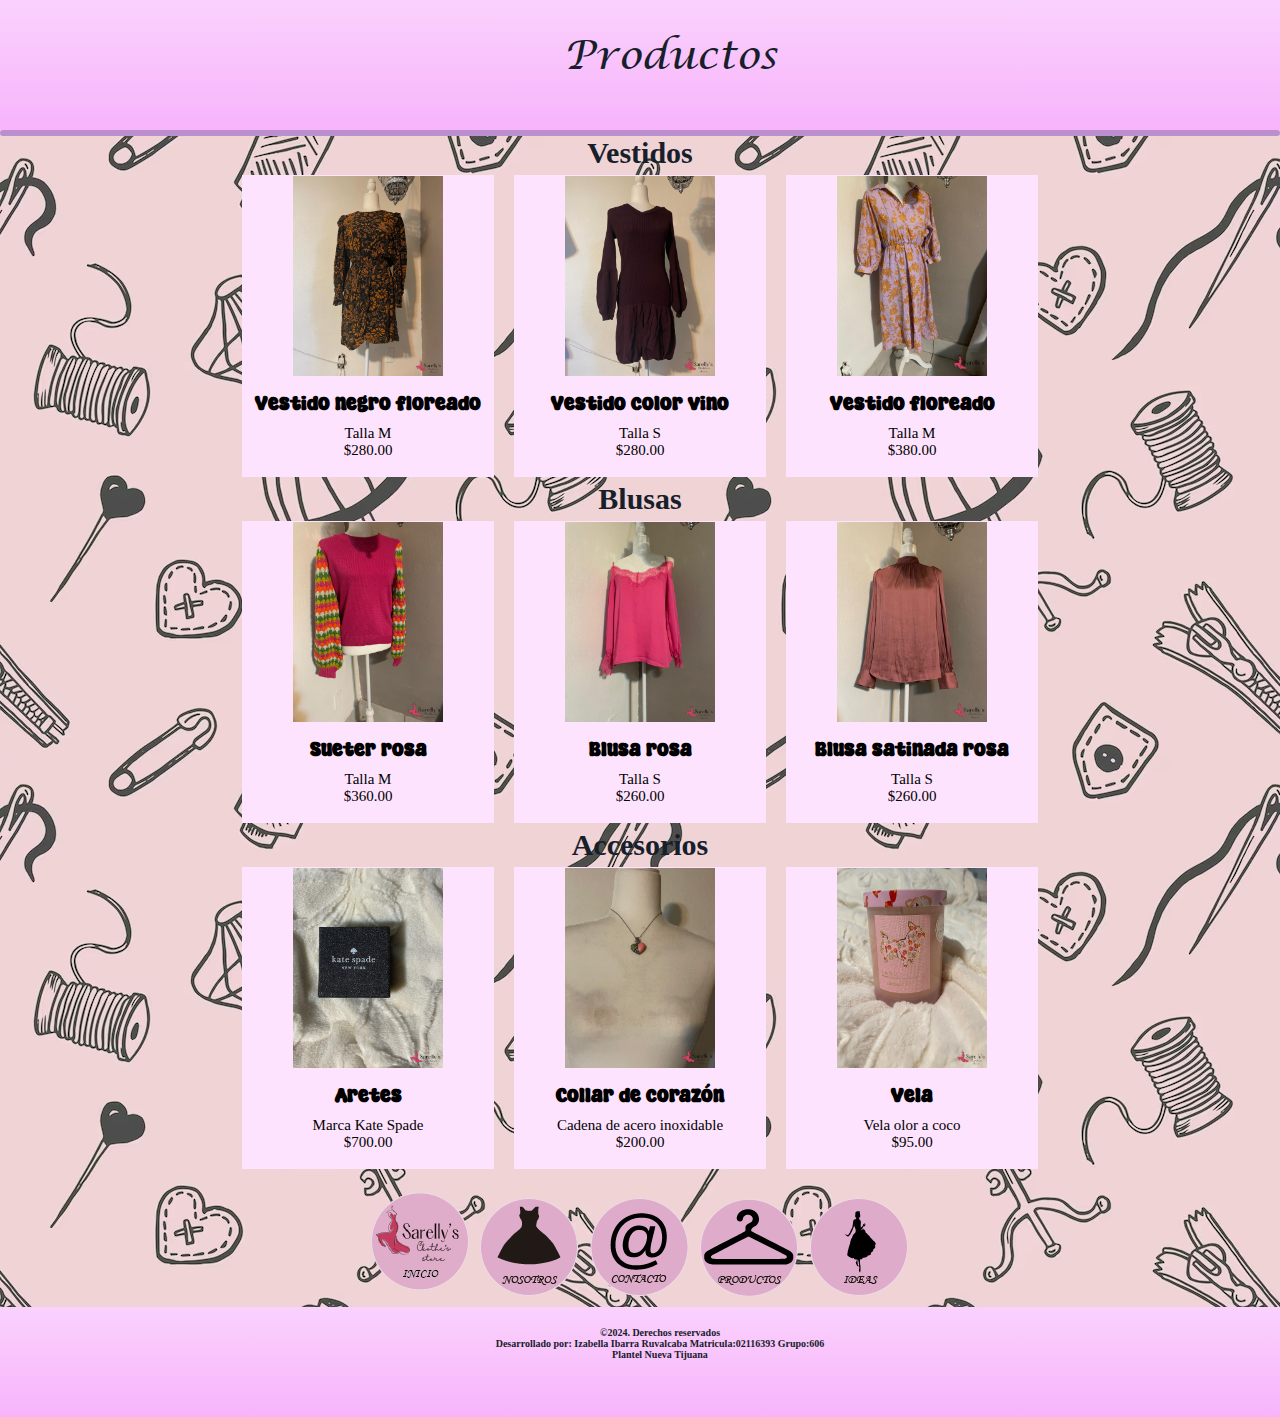
<file: html/productos.html>
<!Doctype html>
<html>
	<head>
		<title>
			Productos-Sarelly's
		</title>
		<!--Este codigo se utiliza para agregar un icono en la pestana del navegador -->
		<link rel="shortcut icon" href="../imagenes/iconos.png">
		<link rel="stylesheet" href="../css/estilo.css">
	</head>
	<!--el bgcolor es para el color de la pagina  -->
	<body >
		<center>
			<div id="top">
			 Productos <br>
			</div>
			<div id="principal">
			<hr>
			<!-- img se utiliza para colocar imagenes
			src es la direccion de la imagen-->
			<p class="encabezado">
				Vestidos <br>
			</P>
			<div class="caja">
						<a href="producto1.html">
					<img src="../imagenes/vestido1f.jpg"
					class="img-producto">
						</a>
					<div class="caja-texto">
					Vestido negro floreado
			</div>
				<div class="texto-adicional">
				Talla M <br>
				$280.00 <!--si el texto es largo agregar br  -->
				</div>
				</div>
				<div class="caja">
						<a href="producto2.html">
					<img src="../imagenes/vestido2f.jpg"
					class="img-producto">
						</a>
					<div class="caja-texto">
					Vestido color vino
			</div>
				<div class="texto-adicional">
				Talla S <br>
				$280.00 
				</div>
				</div>
				<div class="caja">
						<a href="producto3.html">
					<img src="../imagenes/vestido3f.jpg"
					class="img-producto">
						</a>
					<div class="caja-texto">
					Vestido floreado
			</div>
				<div class="texto-adicional">
				Talla M <br>
				$380.00 
				</div>
				</div>
						
			<p class="encabezado">
				Blusas <br>
			</p>
			<div class="caja">
				<a href="producto4.html">
			<img src="../imagenes/sueter1f.jpg"
					class="img-producto">
					</a>
					<div class="caja-texto">
					Sueter rosa
			</div>
				<div class="texto-adicional">
				Talla M <br>
				$360.00 
				</div>
			</div>
			<div class="caja">
				<a href="producto5.html">
			<img src="../imagenes/blusa1f.jpg"
					class="img-producto">
					</a>
					<div class="caja-texto">
					Blusa rosa
			</div>
				<div class="texto-adicional">
				Talla S <br>
				$260.00 
				</div>
			</div>
			<div class="caja">
				<a href="producto6.html">
			<img src="../imagenes/blusa2f.jpg"
					class="img-producto">
					</a>
					<div class="caja-texto">
					Blusa satinada rosa
			</div>
				<div class="texto-adicional">
				Talla S <br>
				$260.00 
				</div>
			</div>
			
			
			<p class="encabezado">
				Accesorios<br>
			</p>
			<div class="caja">
				<a href="producto7.html">
					<img src="../imagenes/aretes1.jpg"
					class="img-producto">
					</a>
					<div class="caja-texto">
					Aretes 
			</div>
				<div class="texto-adicional">
				Marca Kate Spade <br>
				$700.00 
				</div>
				</div>
				<div class="caja">
						<a href="producto8.html">
					<img src="../imagenes/collar2.jpg"
					class="img-producto">
						</a>
					<div class="caja-texto">
					Collar de coraz&oacute;n
			</div>
				<div class="texto-adicional">
				Cadena de acero inoxidable<br>
				$200.00
				</div>
				</div>
				<div class="caja">
					<a href="producto9.html">
					<img src="../imagenes/vela1.jpg"
					class="img-producto">
					</a>
					<div class="caja-texto">
					Vela
			</div>
				<div class="texto-adicional">
				Vela olor a coco<br>
				$95.00 
				</div>
				</div>
				<br>
			
			<A href="../index.html">
				<img src="../imagenes/inicio.png">
			</A>
			<A href="../html/nosotros.html">
				<img src="../imagenes/nosotros-01.png">
			</A>
			<A href="../html/contacto.html">
				<img src="../imagenes/contacto-02.png">
			</A>
			<img src="../imagenes/productose-03.png">
			<A href="../html/ideas.html">
				<img src="../imagenes/ideas-01.png">
			</A>
			<br>
			</div>
			<div id="piediv">
				<p class="pie">
					&copy;2024. Derechos reservados <br>
					Desarrollado por: Izabella Ibarra Ruvalcaba Matricula:02116393 Grupo:606 <br>
					Plantel Nueva Tijuana
				</p>
			</div>
		</center>
	</body>
</html>
</file>
<file: css/estilo.css>
body{
	/*posible cambio de imagen */
	background-image:url("../imagenes/fondo4.jpg");
	color:#17202A;
	font-family:"Lucida Console", "Courier New" monospace;
	font-size: 40px;	
}
p{
	text-align:center;
	font-size:20px;
}

hr{
	/*solid dotted dashed double */
	border: 3px solid #BB8FCE;
	/*border radius es para el terminado de las orillas de la linea.
		el radio de expresa en pixeles*/
	border-radius: 5px;
}
table,tr,td{
	border: 3px solid #BB8FCE;
	border-spacing: 0px;
	background-color:#F6CEF6;
	text-align:center;
	font-size:20px;
}
ul{
	list-style-type:circle;
	list-style-position:inside;
}
ol{
	list-style-type:upper-roman;
	list-style-position:inside;
}
@font-face{
	font-family:mifuente;
	src:url("../fonts/LCALLIG.TTF");
}
@font-face{
	font-family:mifuente2;
	src:url("../fonts/Super Creamy Personal Use.ttf");
}
.pie{
	text-align:center;
	font-size:10px;
	font-weight:bold;
}
.encabezado{
	text-align:center;
	font-size:30px;
	font-weight:bold;
}
.img-marquee{
	height:400px;
	width:600px;
}
.img-producto{
	height:200px;
	width:150px;
}
.img-controller{
	height:50px;
	width:50px;
}
*{
	margin:0px;
}
div#top{
	padding:30px;
	width:100%;
	height:70px;
	/*background-color:#FDE3FE;*/
	background-image:linear-gradient(#FAD1FD,#F7B4FB);
	font-family:mifuente;
	/*background-image:radial-gradient(#FAD1FD,#F7B4FB);*/
}
div#piediv{
	padding:20px;
	width:100%;
	height:70px;
	/*background-color:#FDE3FE;*/
	background-image:linear-gradient(#FAD1FD,#F7B4FB);
}
div#principal{
	width:100%;
	/*background-image:linear-gradient(#FAD1FD,#F7B4FB);*/
	background-image:url("../imagenes/fondo4.jpg");
}
.caja{
	height:300px;
	width:250px;
	background:#FDE3FE;
	border: 1px solid #FDE3FE;
	margin:5px;
	color:black;
	text-align:center;
	display:inline-block;
}
.caja:hover{
	box-shadow:0 0 10px #C500FF;
	transform:scale(1.3);
}
.caja-texto{
	padding-top:5px;
	padding-bottom:5px;
	font-size:20px;
	color:black;
	font-weight:bold;
	font-family:mifuente2;
}
.texto-adicional{
	padding-top:5px;
	font-size:15px;
	
}
.carrousel{
	width:600px;
	margin:auto;
	/*hace que el padding y el border pasen a formar
	parte del calculo de la caja y no de la suma*/
	box-sizing:border-box;
}
.conteCarrousel{
	width:100%;
	height:400px;
	overflow:hidden;
	/*hace que el navegador ocultar todos los contenidos que salen en el div*/
	box-sizing:border-box;
}
.itemCarrousel{
	/*la nueva posicion del elemento en relacion con su posicion normal*/
	position:relative;
	width:100%;
	box-sizing:border-box;
}
.itemCarrouselTarjeta{
	width:100%;
	height:100%;
	box-sizing:border-box;
}
.itemCarrouselArrows{
	/*hace que un elemento se coloque respecto
	a su contenedor posicionado mas cercano*/
	position:absolute;
	top:0;
	bottom:0;
	left:0;
	right:0;
	height:100%;
	width:100%;
	/*ayuda a colocar las cajas como si fueran
	celdas de tablas*/
	display:flex;
	align-items:center;
	justify-content:space-between;
	padding:20px;
	box-sizing:border-box;
}
.itemCarrouselArrows>i:hover{
	cursor:pointer;
}
.conteCarrouselController{
	width:100%;
	display:flex;
	justify-content:space-evenly;
}
.conteCarrouselController>a{
	text-decoration:none;
	font-size:32px;
	color:grey;
}
.itemCarrouselArrows> a > i{
	color:white;
}
.caja1{
	height:150px;
	width:600px;
	background:#FDE3FE;
	border: 1px solid #FDE3FE;
	margin: 5px;
	color:black;
	text-align:center;
	display:inline-block;
	font-family:mifuente;
}
.caja2{
	padding-top:5px;
	padding-bottom:5px;
	font-size:20px;
	color:black;
	font-weight:bold;
}
.caja-nombre{
	padding-top:5px;
	padding-bottom:5px;
	font-size:20px;
	color:black;
	font-weight:bold;
	font-family:mifuente;
}









a:link{
	text-decoration:none;
}
</file>
